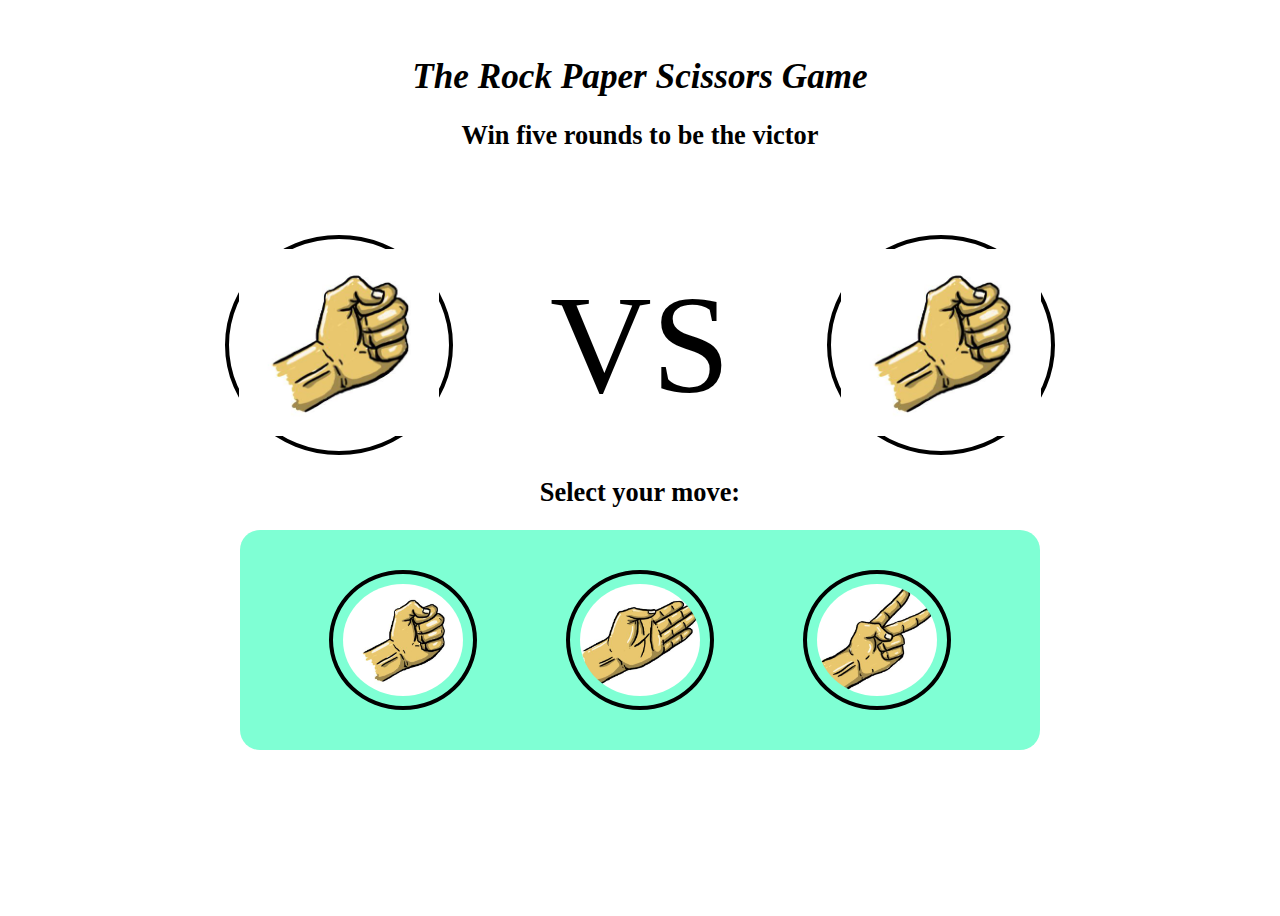
<file: index.html>
<!DOCTYPE html>
<html lang="en">
<head>
    <meta charset="UTF-8">
    <meta http-equiv="X-UA-Compatible" content="IE=edge">
    <meta name="viewport" content="width=device-width, initial-scale=1.0">
    <link rel="stylesheet" href="style.css" />
    <title>game rock-paper-scissors</title>
    <script src="https://code.jquery.com/jquery-3.6.3.js"></script>
</head>
<body>
    
    <body>
        <div class="container">
          <h1 class="title">The Rock Paper Scissors Game</h1>
          <h2>Win five rounds to be the victor</h2>
          <h2 class="pp">
            Player <span id="p-score">0</span> - <span id="c-score">0</span> Computer
          </h2>
          <div class="display-moves">
            <div class="move">
              <img id="p-move" src="rock.webp" width="200" >
            </div>
            <div class="separator">VS</div>
            <div class="move">
              <img id="c-move" src="rock.webp" width="200"  >
            </div>
          </div>
          <h2>Select your move:<h2>
          <div class="action">
            <input class="options" type="image" src="/rock.webp" value="Rock" />
            <input class="options" type="image" src="/paper.webp" value="Paper" />
            <input class="options" type="image" src="/scissors.webp" value="Scissors" />
          </div>
        </div>
        
      </body>




<script src="main.js"></script>
</body>
</html>
</file>
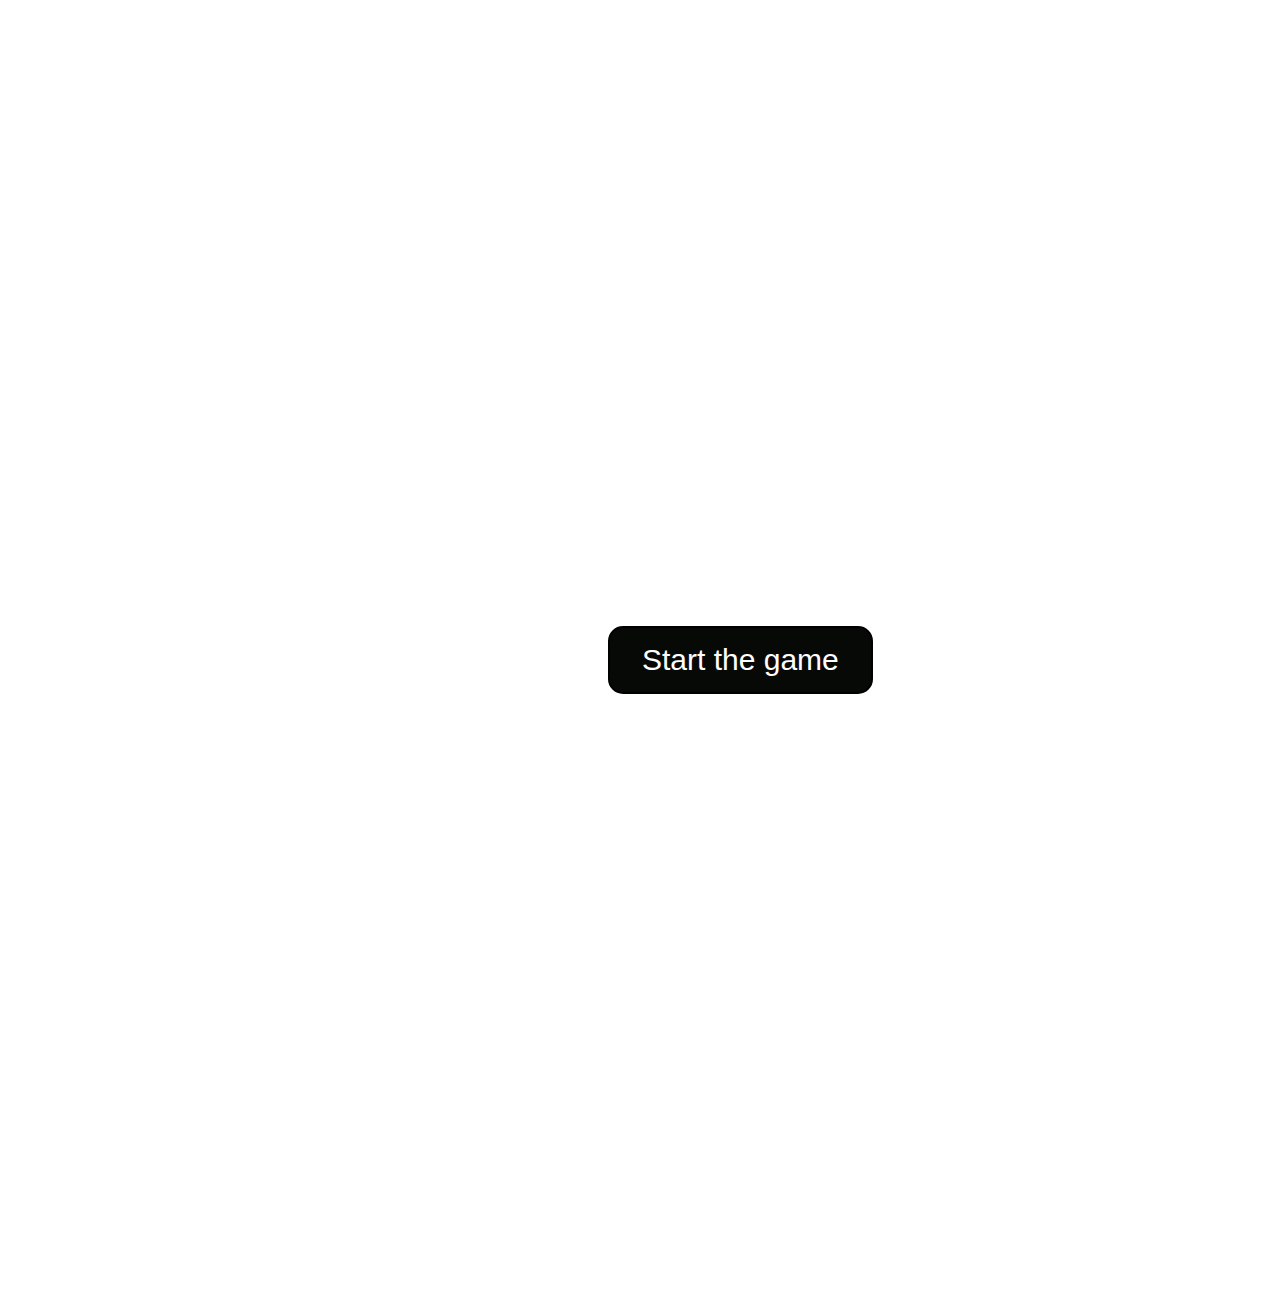
<file: INTRO.html>
<!DOCTYPE html>
<html lang="en">
<head>
    <meta charset="UTF-8">
    <meta http-equiv="X-UA-Compatible" content="IE=edge">
    <meta name="viewport" content="width=device-width, initial-scale=1.0">
    <title>game</title>
    <link rel="stylesheet" href="intro.css" />

</head>
<body>
    <img class="intro"/>
    <form action="index.html" >
        
        <input type="submit" value="Start the game" class="gg">
      </form> 
      
      
      
    
</body>
</html>
</file>
<file: style.css>
body {
    text-align: center;
    display: flex;
    min-height: 100vh;
    background-image:url(https://marketplace.canva.com/EAE98IQlC5E/1/0/1600w/canva-purple-simple-gaming-background-futuristic-game-zone-desktop-wallpaper-iC5A8PGB4t0.jpg) ;
}

  .container {
      margin: 0 auto;
      align-items: center;
      border-radius: 20px;
      padding: 25px 50px;
      width: 80vw;
      font-size: 1.1em
      
  }
  .action {
    max-width: 800px;
    padding: 40px 0;
    margin: 0 auto;
    background-color: aquamarine;
    display: flex;
    flex-wrap: wrap;
    align-items: center;
    justify-content: space-evenly;
    border-radius: 20px;
  }
  .options {
    flex: 1 1 30%;
    border-radius: 50%;
    border-width: 4px;
    border-style: solid;
    border-color: black;
    padding: 10px;
    width: 100%;
    max-width: 120px;
  }
  .display-moves {
    display: flex;
    flex-wrap: wrap;
    align-items: center;
    justify-content: space-evenly;
  }
  .move {
    border-radius: 50%;
    border-width: 4px;
    border-style: solid;
    border-color: black;
    padding: 10px;
  }
  .separator {
    font-size: 8em;
  }
  .pp {
    display: flex;
    font-size: 1.7em;
    color: white;
    text-align: center;
  }

  .title{
    font-style: italic
  }
</file>
<file: intro.css>
body{
    
    background-image: url(https://image.winudf.com/v2/image/Y29tLmdtcy5yb2NrLnBhcGVyLmJhdHRsZS5mcmVlX3NjcmVlbl82XzE1MTY2MzE2NzhfMDkx/screen-6.jpg?h=800&fakeurl=1&type=.jpg); ;
    background-size: contain;
}
.gg{

        text-align: center;
        background-color: #070907;
        color: white;
        padding: 15px 32px;
        font-size: 30px;
        margin: 600px;
        border: 2px solid black;
        border-radius: 15px;
        
    
}
</file>
